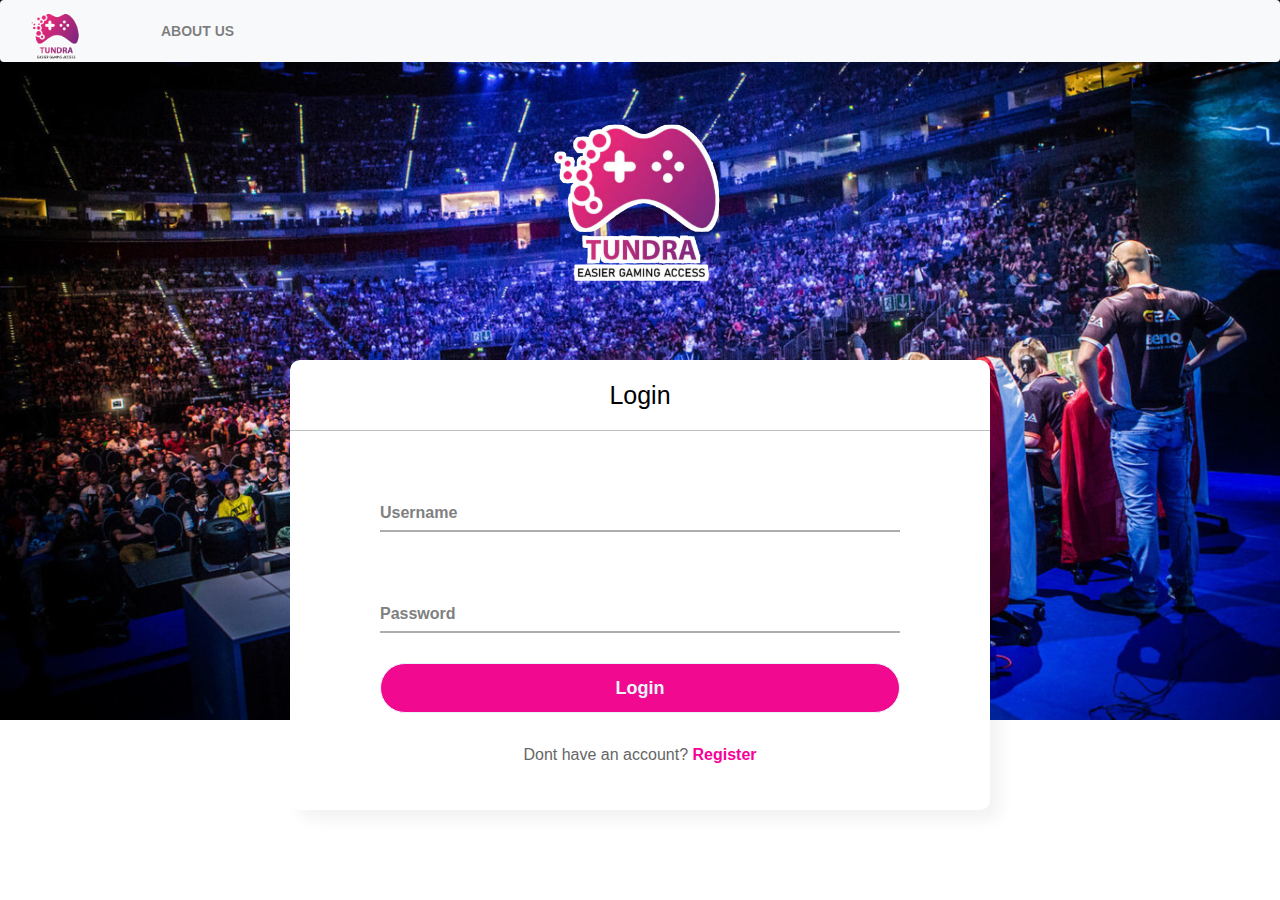
<file: login.html>
<!DOCTYPE html>
<html>
  <head>
    <title>esports login</title>
    <meta charset="utf-8">
    <meta name="viewport" content="width=device-width, initial-scale=1">
    <!-- BOOTSTRAP -->
    <link rel="stylesheet" href="https://maxcdn.bootstrapcdn.com/bootstrap/3.4.1/css/bootstrap.min.css">
    <link rel="stylesheet" href="https://cdn.jsdelivr.net/npm/bootstrap@4.0.0/dist/css/bootstrap.min.css" integrity="sha384-Gn5384xqQ1aoWXA+058RXPxPg6fy4IWvTNh0E263XmFcJlSAwiGgFAW/dAiS6JXm" crossorigin="anonymous">
    <script src="https://code.jquery.com/jquery-3.2.1.slim.min.js" integrity="sha384-KJ3o2DKtIkvYIK3UENzmM7KCkRr/rE9/Qpg6aAZGJwFDMVNA/GpGFF93hXpG5KkN" crossorigin="anonymous"></script>
    <script src="https://cdn.jsdelivr.net/npm/popper.js@1.12.9/dist/umd/popper.min.js" integrity="sha384-ApNbgh9B+Y1QKtv3Rn7W3mgPxhU9K/ScQsAP7hUibX39j7fakFPskvXusvfa0b4Q" crossorigin="anonymous"></script>
    <script src="https://cdn.jsdelivr.net/npm/bootstrap@4.0.0/dist/js/bootstrap.min.js" integrity="sha384-JZR6Spejh4U02d8jOt6vLEHfe/JQGiRRSQQxSfFWpi1MquVdAyjUar5+76PVCmYl" crossorigin="anonymous"></script>

    <!-- LOCAL STYLESHEETS -->
    <link rel="stylesheet" href="css/styles.css">
    <link rel="stylesheet" href="css/loginstyle.css">
    <link rel="stylesheet" href="css/navstyle.css">
  </head>
  <body id="login-page">

    <nav class="navbar navbar-expand-lg navbar-light bg-light">
        <a class="navbar-brand" href="index.html">
            <img class="website-brand" src="assets/website-logo.png" alt="Tundra"/>
        </a>
        <button class="navbar-toggler" type="button" data-toggle="collapse" data-target="#navbarText" aria-controls="navbarText" aria-expanded="false" aria-label="Toggle navigation">
          <span class="navbar-toggler-icon"></span>
        </button>

      <div class="collapse navbar-collapse" id="navbarText">
        <ul class="navbar-nav mr-auto">
          <li class="nav-item mx-5"> <a class="nav-link" href="aboutus.html">ABOUT US</a> </li>
        </ul>
      </div>
    </nav>

    <!-- CONTENT -->
    <div class="container">
      <div class="row justify-content-center">
        <img id="website-logo-big" src="assets/website-logo.png" alt="Tundra Esports">
      </div>
    </div>

    <div class="center">
      <h1>Login</h1>
      <form action="connection.php" method="POST">
        <p class="txt_field">
          <input type="text" name="username" required>
          <span></span>
          <label>Username</label>
        </p>
        <p class="txt_field">
          <input type="password" name="password" required>
          <span></span>
          <label>Password</label>
        </p>
        <p>
          <input type="submit" value="Login">
        </p>
        <div class="signup_link">
          Dont have an account?  <a href="register.html">Register</a>
        </div>
      </form>
    </div>

  </body>
</html>
</file>
<file: css/styles.css>
.row .content {
  height: 450px
}

#landing-page {
  background-image: url("../assets/bg5.png");
  background-position: center;
  background-repeat: no-repeat;
  background-size: cover;
  color: white;
}

#login-page {
  margin: 0;
  padding: 0;
  background: url("../assets/bg-login.jpeg");
  background-repeat: no-repeat;
  background-size: cover;
}

#about-us-page {
  font-size: 20px;
  background-position: 0px 200px;
  background-image: linear-gradient(#ffff, rgb(255, 148, 148));
  background-repeat: no-repeat;
  background-size: cover;
}

#register-page {
  height: 100vh;
  justify-content: center;
  align-items: center;
  background: url("../assets/bg-register.webp");
  background-repeat: no-repeat;
  background-size: cover;
  color: blueviolet;
}

.cells-container {
  margin: 5% auto; 
  width: 80%;
}

.cells_row {
  overflow: hidden;
  float: left;
}

.cell {
  background-image: linear-gradient(rgba(0,0,0,0.3), rgba(0,0,0,0.8));
  display: inline-block;
  margin: 15px 50px;
  max-width: 200px;
  max-height: 200px;
  flex: content;
  text-align: center;
  color: white;
  box-shadow: 0 4px 8px 0 rgba(0, 0, 0, 0.4), 0 6px 20px 0 rgba(0, 0, 0, 0.19);
  text-align: center;
  border: 0;
  border-radius: 20px;
  overflow: hidden;
}

.cell:hover {
  background-color: rgba(0, 0, 0, 0.8);
}

.cell img {
  width: 180px;
  height: min-content;
  margin-top: 10px;
  margin-left: -5px;
  border: 0;
  border-radius: 30px;
}

.cell:hover img {
  opacity: 0.4;
}

.cell:hover .cell-links {
  opacity: 1;
}

.cell-links {
  transition: .5s ease;
  opacity: 0;
  position: absolute;
  top: 50%;
  left: 50%;
  transform: translate(-50%, -50%);
  -ms-transform: translate(-50%, -50%);
  text-align: center;
}

.cell-links a {
  width: 300px;
  height: 100px;
  background-color: yellow;
  color: black;
}

.btn-game-links {
  font-size: large;
  color: white;
  background-color: #ff31ac;
  padding: auto;
  height: 40px;
  width: 130px;
  border: none;
  border-radius: 5px;
  text-align: center;
}

.btn-game-links:hover {
  color: rgb(222, 222, 222);
}

.cell-links a:link, .cell-links a:visited
.cell-links a:hover, .cell-links a:active {
  text-decoration: none;
}

/*
#siteNav {
  background-color: #E3E3E3;
}
*/

.rotate-on-hover figure img {
	-webkit-transform: rotate(0deg) scale(1);
	transform: rotate(0deg) scale(1);
	-webkit-transition: .1s ease-in-out;
	transition: .1s ease-in-out;

  -webkit-filter: blur(0px);
	filter: blur(0px);
	/* -webkit-transition: .3s ease-in-out;
	transition: .3s ease-in-out; */
}
.rotate-on-hover figure:hover img {
	-webkit-transform: rotate(10deg) scale(1);
	transform: rotate(10deg) scale(1);

  -webkit-filter: blur(2px);
	filter: blur(2px);
}

#website-logo-big {
  max-width: 200px;
  margin: 30px auto;
}
</file>
<file: css/loginstyle.css>
*{
  margin: 0;
  padding: 0;
  box-sizing: border-box;
  font-family: sans-serif;
}

.center{
  position: absolute;
  top: 65%;
  left: 50%;
  transform: translate(-50%, -50%);
  width: 700px;
  height: 450px;
  background: white;
  border-radius: 10px;
  box-shadow: 10px 10px 15px rgba(0,0,0,0.05);
}
.center h1{
  text-align: center;
  padding: 20px 0;
  border-bottom: 1px solid silver;
  color: black;
}
.center form{
  padding: 0 40px;
  box-sizing: border-box;
  width: 600px;
  margin: auto;
}
form .txt_field{
  position: relative;
  border-bottom: 2px solid #adadad;
  margin: 30px 0;
}
.txt_field input{
  width: 100%;
  padding: 0 5px;
  height: 40px;
  font-size: 16px;
  border: none;
  background: none;
  outline: none;
}
.txt_field label{
  color: #808080;
  /* transform: translateY(-50%); */
  font-size: 16px;
  /* pointer-events: none; */
  /* transition: .5s; */
}
.txt_field span::before{
  content: '';
  position: absolute;
  top: 40px;
  left: 0;
  width: 0%;
  height: 2px;
  background: rgb(241, 9, 144);
  transition: .5s;
}
.txt_field input:focus ~ label,
.txt_field input:valid ~ label{
  top: -5px;
  color: rgb(241, 9, 144);
}
.txt_field input:focus ~ span::before,
.txt_field input:valid ~ span::before{
  width: 100%;
}
.pass{
  margin: -5px 0 20px 5px;
  color: #a6a6a6;
  cursor: pointer;
}
.pass:hover{
  text-decoration: underline;
}
input[type="submit"]{
  width: 100%;
  height: 50px;
  border: 1px solid;
  background: rgb(241, 9, 144);
  border-radius: 25px;
  font-size: 18px;
  color: #e9f4fb;
  font-weight: 700;
  cursor: pointer;
  outline: none;
}
input[type="submit"]:hover{
  border-color: #2691d9;
  transition: .5s;
}
.signup_link{
  margin: 30px 0;
  text-align: center;
  font-size: 16px;
  color: #666666;
}
.signup_link a{
  color: rgb(248, 0, 153);
  text-decoration: none;
  font-weight: bold;
}
.signup_link a:hover{
  text-decoration: underline;
}
</file>
<file: css/navstyle.css>
nav ul li {
  font-size: 14px;
  font-weight: 600;
}

.website-brand {
  width: 60px;
}

.btn-logout {
  font-size: 14px;
  font-weight: 600;
  color: white;
  background-color: #ff31ac;
  margin: 5px 25px 5px 5px;
  height: 40px;
  width: 130px;
  border: none;
  border-radius: 25px;
  float: right;
}
</file>
